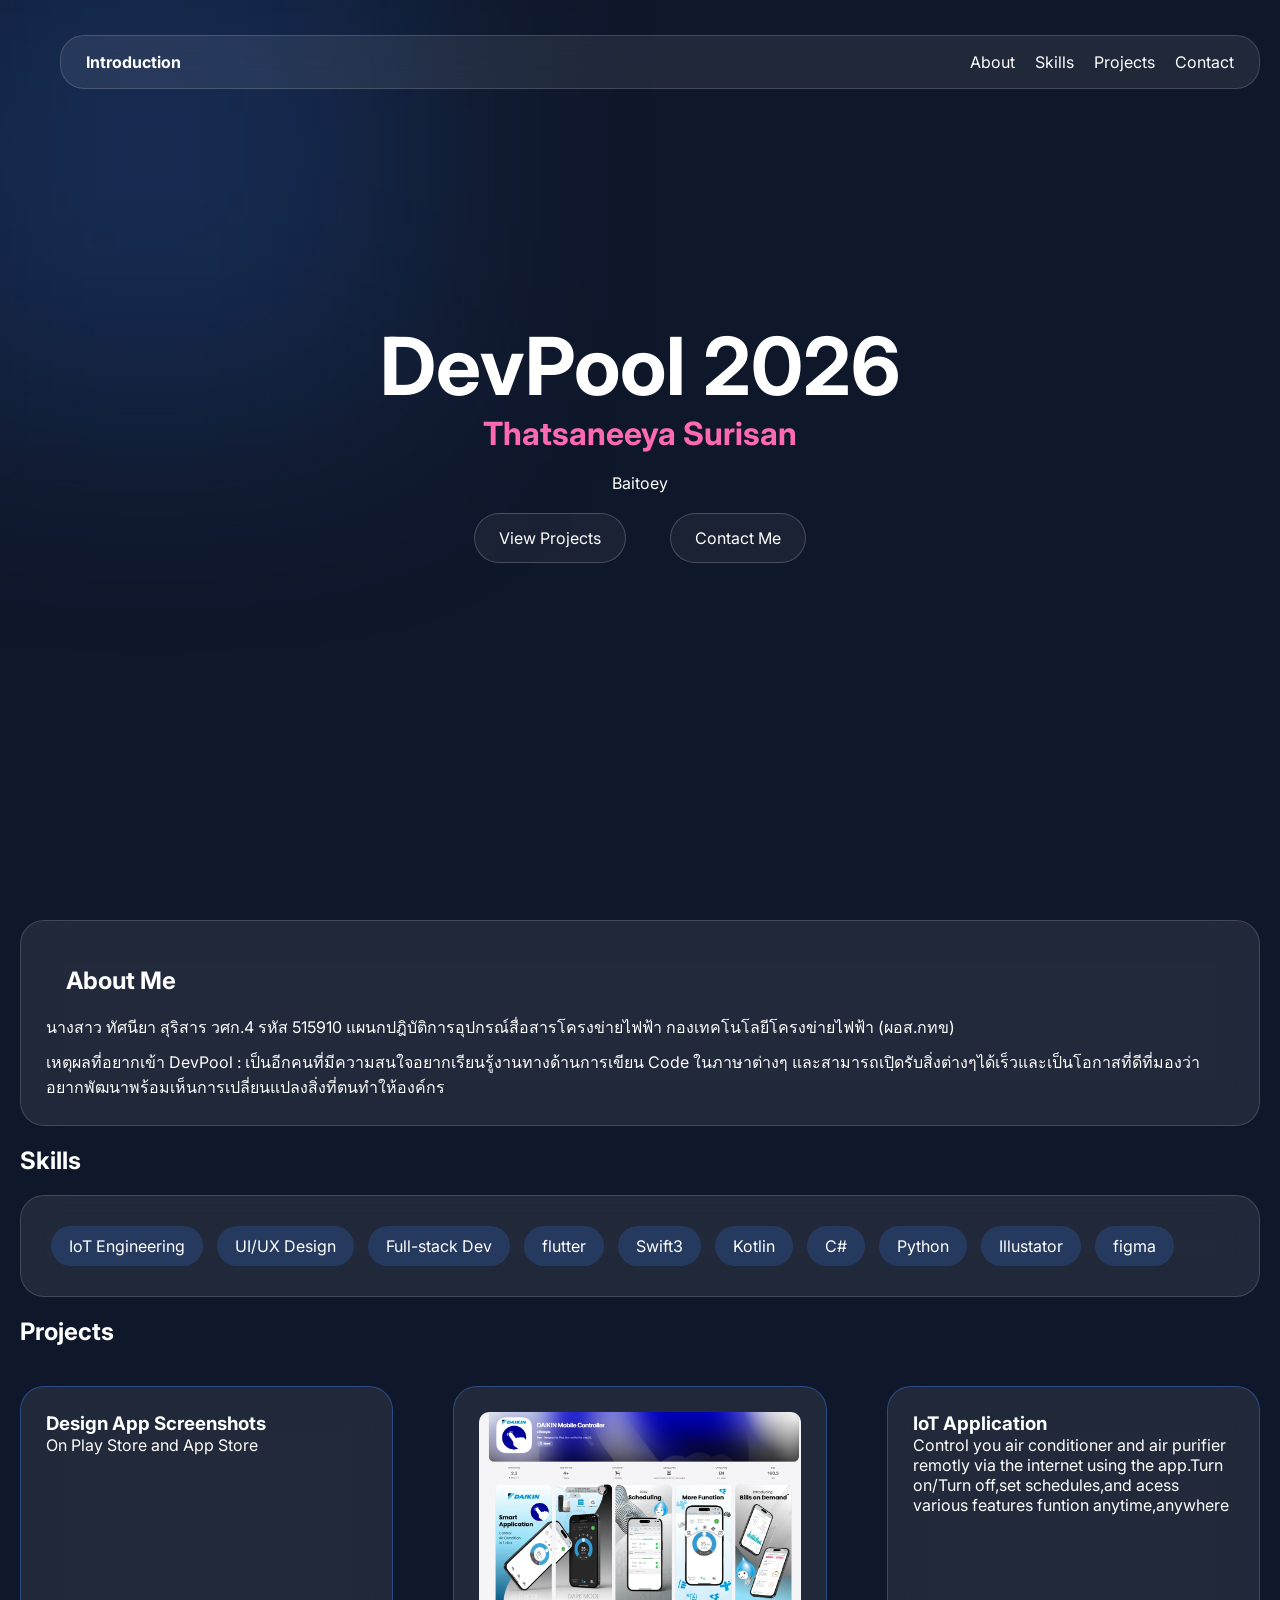
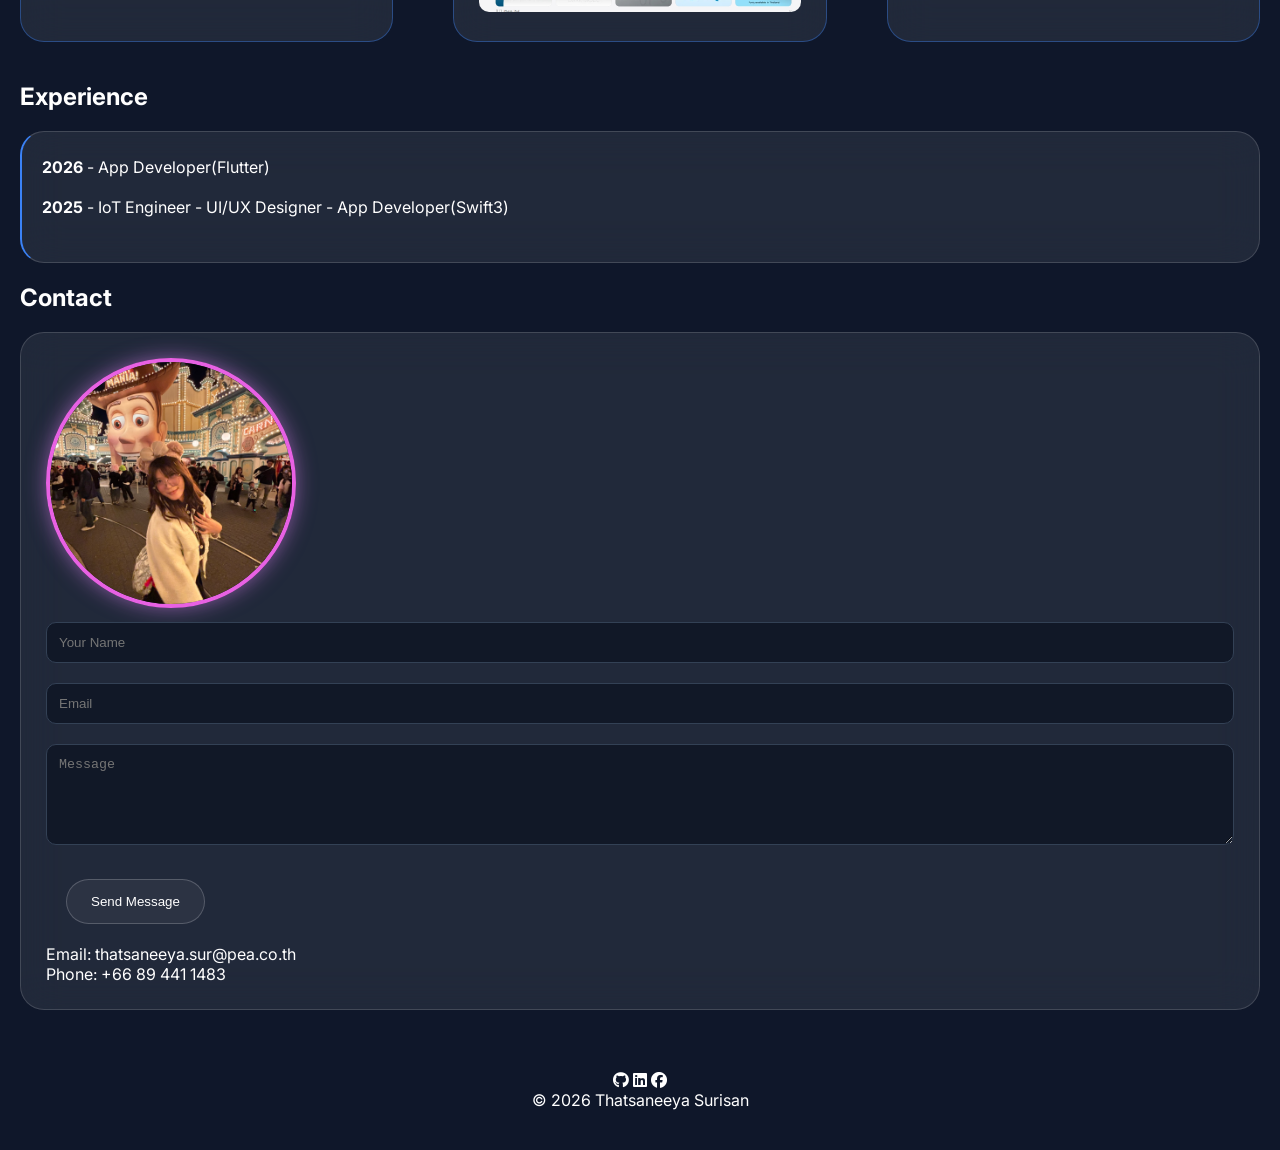
<file: index.html>
<!DOCTYPE html>
<html lang="en">
<head>
    <meta charset="UTF-8">
    <meta name="viewport" content="width=device-width, initial-scale=1.0">
    <title>Thatsaneeya Surisan | DevPool 2026</title>  
    <meta name="description" content="Professional Portfolio Website - Thatsaneeya Surisan">
    <meta property="og:title" content="Devpool 2026">
    <meta property="og:description" content="Introduction of Thatsaneeya Surisan">

    <link href="https://fonts.googleapis.com/css2?family=Inter:wght@300;400;500;600;700;800&display=swap" rel="stylesheet">
    <link rel="stylesheet" href="https://cdnjs.cloudflare.com/ajax/libs/font-awesome/6.5.2/css/all.min.css">
    <link rel="stylesheet" href="css/style.css">
</head>
<body>
    <nav class="glass">
       <div><b>Introduction</b></div>
            <ul>
            <li><a href="#about">About</a></li>
            <li><a href="#skills">Skills</a></li>
            <li><a href="#projects">Projects</a></li>
            <li><a href="#contact">Contact</a></li>
            </ul>
    </nav>
    <section class="hero">
        <div><h1>DevPool 2026</h1>
        <h2 id="typing"></h2>
        <p style="margin-top:20px">Baitoey</p>
        <a class="btn" href="#projects">View Projects</a>
        <a class="btn" href="#contact">Contact Me</a>
    </div>
        
    </section>
    <section id="about" class="reveal">
       <div class="glass card">
    <h2 class="Topic">About Me</h2>
    <p style="margin-top:15px">
    นางสาว ทัศนียา สุริสาร วศก.4 รหัส 515910 แผนกปฎิบัติการอุปกรณ์สื่อสารโครงข่ายไฟฟ้า กองเทคโนโลยีโครงข่ายไฟฟ้า (ผอส.กทข)
    </p>
    <p style="margin-top: 10px;">
    เหตุผลที่อยากเข้า DevPool : เป็นอีกคนที่มีความสนใจอยากเรียนรู้งานทางด้านการเขียน Code ในภาษาต่างๆ และสามารถเปฺิดรับสิ่งต่างๆได้เร็วและเป็นโอกาสที่ดีที่มองว่าอยากพัฒนาพร้อมเห็นการเปลี่ยนแปลงสิ่งที่ตนทำให้องค์กร 
    </p>
    </div>
    </section>
    
    <section id="skills" class="reveal">
    <h2 class="Topic">Skills</h2>
    <div class="glass card skills" style="margin-top:20px">
    <span>IoT Engineering</span>
    <span>UI/UX Design</span>
    <span>Full-stack Dev</span>
    <span>flutter</span>
    <span>Swift3</span>
    <span>Kotlin</span>
    <span>C#</span>
    <span>Python</span>
    <span>Illustator</span>
    <span>figma</span>
    </div>
    </section>

    <section id="projects" class="reveal">
    <h2 class="Topic">Projects</h2>
    <div class="grid" style="margin-top:20px">
    <div class="glass card project"> <h3>Design App Screenshots</h3><p>On Play Store and App Store</p></div>
    <div class="glass card project"> <img id="appleImage"
         src="src/apple1.jpeg"
         alt="Apple App"
         class="project-image"
         onclick="changeImage()"> </div>
    <div class="glass card project"><h3>IoT Application</h3><p>Control you air conditioner and air purifier remotly via the internet using the app.Turn on/Turn off,set schedules,and acess various features funtion anytime,anywhere</p></div>
    </div>
    </section>

    <section class="reveal">
    <h2 class="Topic">Experience</h2>
    <div class="timeline glass card">
    <div><b>2026</b> - App Developer(Flutter)</div>
    <div><b>2025</b> - IoT Engineer - UI/UX Designer - App Developer(Swift3)</div>
    </div>
    </section>

    <section id="contact" class="reveal">
    <h2 class="Topic">Contact</h2>
    <div class="glass card contact">
         <div class="contact-image">
            <img src="src/me.jpg" alt="Profile">
        </div>
    <input placeholder="Your Name">
    <input placeholder="Email">
    <textarea rows="5" placeholder="Message"></textarea>
    <button class="btn">Send Message</button>
    <p>Email: thatsaneeya.sur@pea.co.th</p>
    <p>Phone: +66 89 441 1483</p>
    </div>
    </section>

    <footer>
    <i class="fab fa-github"></i>
    <i class="fab fa-linkedin"></i>
    <i class="fab fa-facebook"></i>
    <p>© 2026 Thatsaneeya Surisan</p>
    </footer>

    <button id="topBtn"><i class="fa fa-arrow-up"></i></button>
    <script src="js/script.js"></script>
</body>
</html>
</file>
<file: css/style.css>
:root{
--bgblack:#0f172a;
--glass:rgba(255,255,255,.08);
--border:rgba(255,255,255,.15);
--blue:#3b82f6;
--pink:#ff69b4;
--cyan:#22d3ee;
--text:#fff;
}
*{margin:0;padding:0;box-sizing:border-box;scroll-behavior:smooth}
body{
font-family:Inter,sans-serif;
background:var(--bgblack);
color:white;
overflow-x:hidden;
}
body::before{
content:'';
position:fixed;
width:500px;height:500px;
background:rgba(59,130,246,.2);
filter:blur(120px);
top:-100px;left:-100px;
z-index:-1;
}
.Topic{
padding:auto;
margin:20px;
}
.glass{
background:var(--glass);
backdrop-filter:blur(20px);
border:1px solid var(--border);
border-radius:24px;
margin:20px;
}
nav{
position:fixed;top:15px;left:50%;
transform:translateX(-50%);
width:min(1200px,95%);
padding:16px 25px;
display:flex;justify-content:space-between;
z-index:999;
}
nav ul{display:flex;gap:20px;list-style:none}
nav a{color:white;text-decoration:none}
<!--intro-->
section{padding:100px 8%}
.hero{min-height:100vh;display:flex;align-items:center;justify-content:center;text-align:center}
.hero h1{font-size:5rem}
.hero h2{font-size:2rem;color:var(--pink)}
.btn{
display:inline-block;
padding:14px 24px;
margin:20px;
border-radius:50px;
text-decoration:none;
color:white;
border:1px solid rgba(255,255,255,.2);
background:rgba(255,255,255,.05);
transition:.3s;
}
.btn:hover{transform:translateY(-4px);box-shadow:0 0 25px var(--pink)}
.grid{
display:grid;
grid-template-columns:repeat(auto-fit,minmax(250px,1fr));
gap:20px;
}
.card{padding:25px}

.skills span{
display:inline-block;
padding:10px 18px;
margin:5px;
border-radius:50px;
background:rgba(59,130,246,.2);
}

.project{
min-height:180px;
border:1px solid rgba(59,130,246,.4);
}
.timeline{border-left:2px solid var(--blue);padding-left:20px}
.timeline div{margin-bottom:20px}

.project-image{
width:100%;
height:200px;
object-fit :cover;
border-radius:10px;
}
.contact input,.contact textarea{
width:100%;
padding:12px;
margin:10px 0;
background:#111827;
border:1px solid #334155;
color:white;
border-radius:10px;
}
.contact-image img {
width: 250px;
height: 250px;
border-radius: 50%;
object-fit: cover;
border: 4px solid #e861e3;
box-shadow: 0 0 20px rgba(235, 137, 255, 0.5);
}
footer{text-align:center;padding:40px}
#topBtn{
position:fixed;
bottom:20px;right:20px;
padding:12px 16px;
border:none;
border-radius:50%;
background:var(--blue);
color:white;
display:none;
cursor:pointer;
}
.reveal{opacity:0;transform:translateY(40px);transition:.8s}
.reveal.show{opacity:1;transform:none}
@media(max-width:768px){
.hero h1{font-size:3rem}
}
</file>
